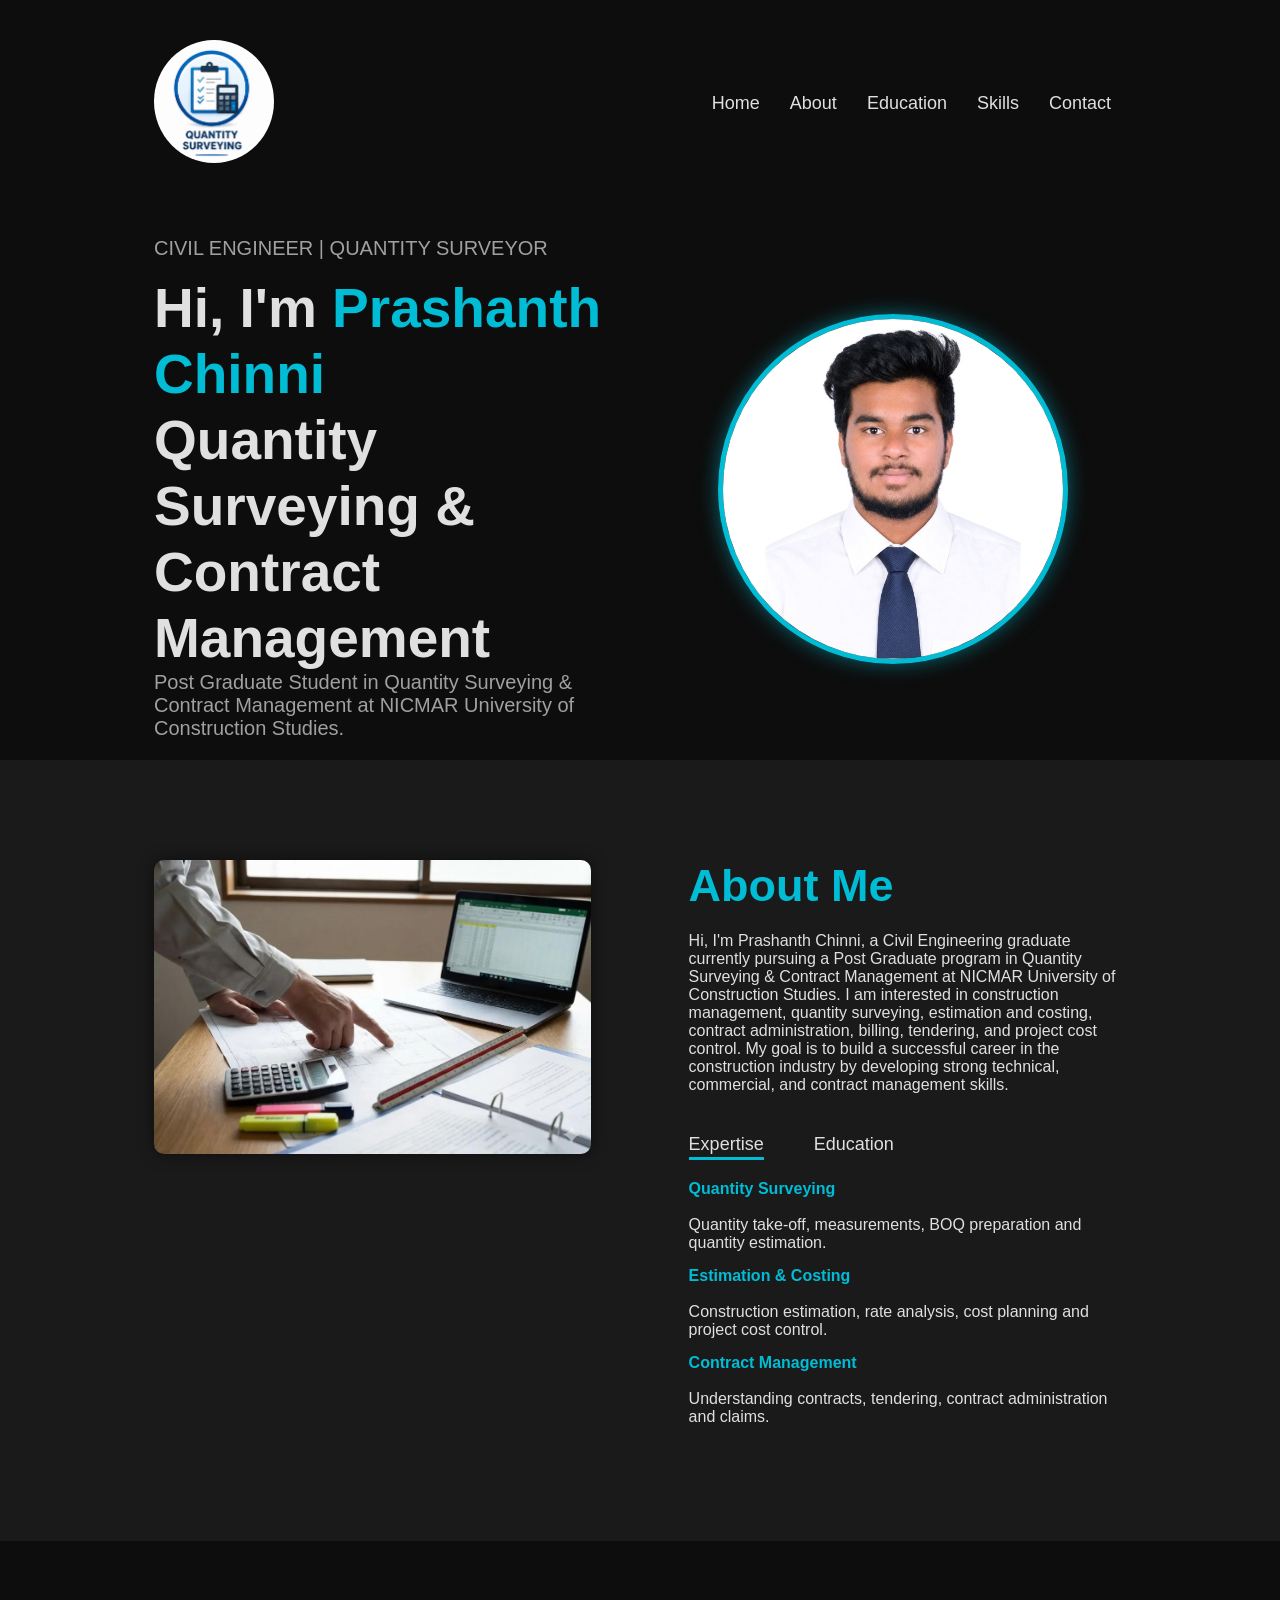
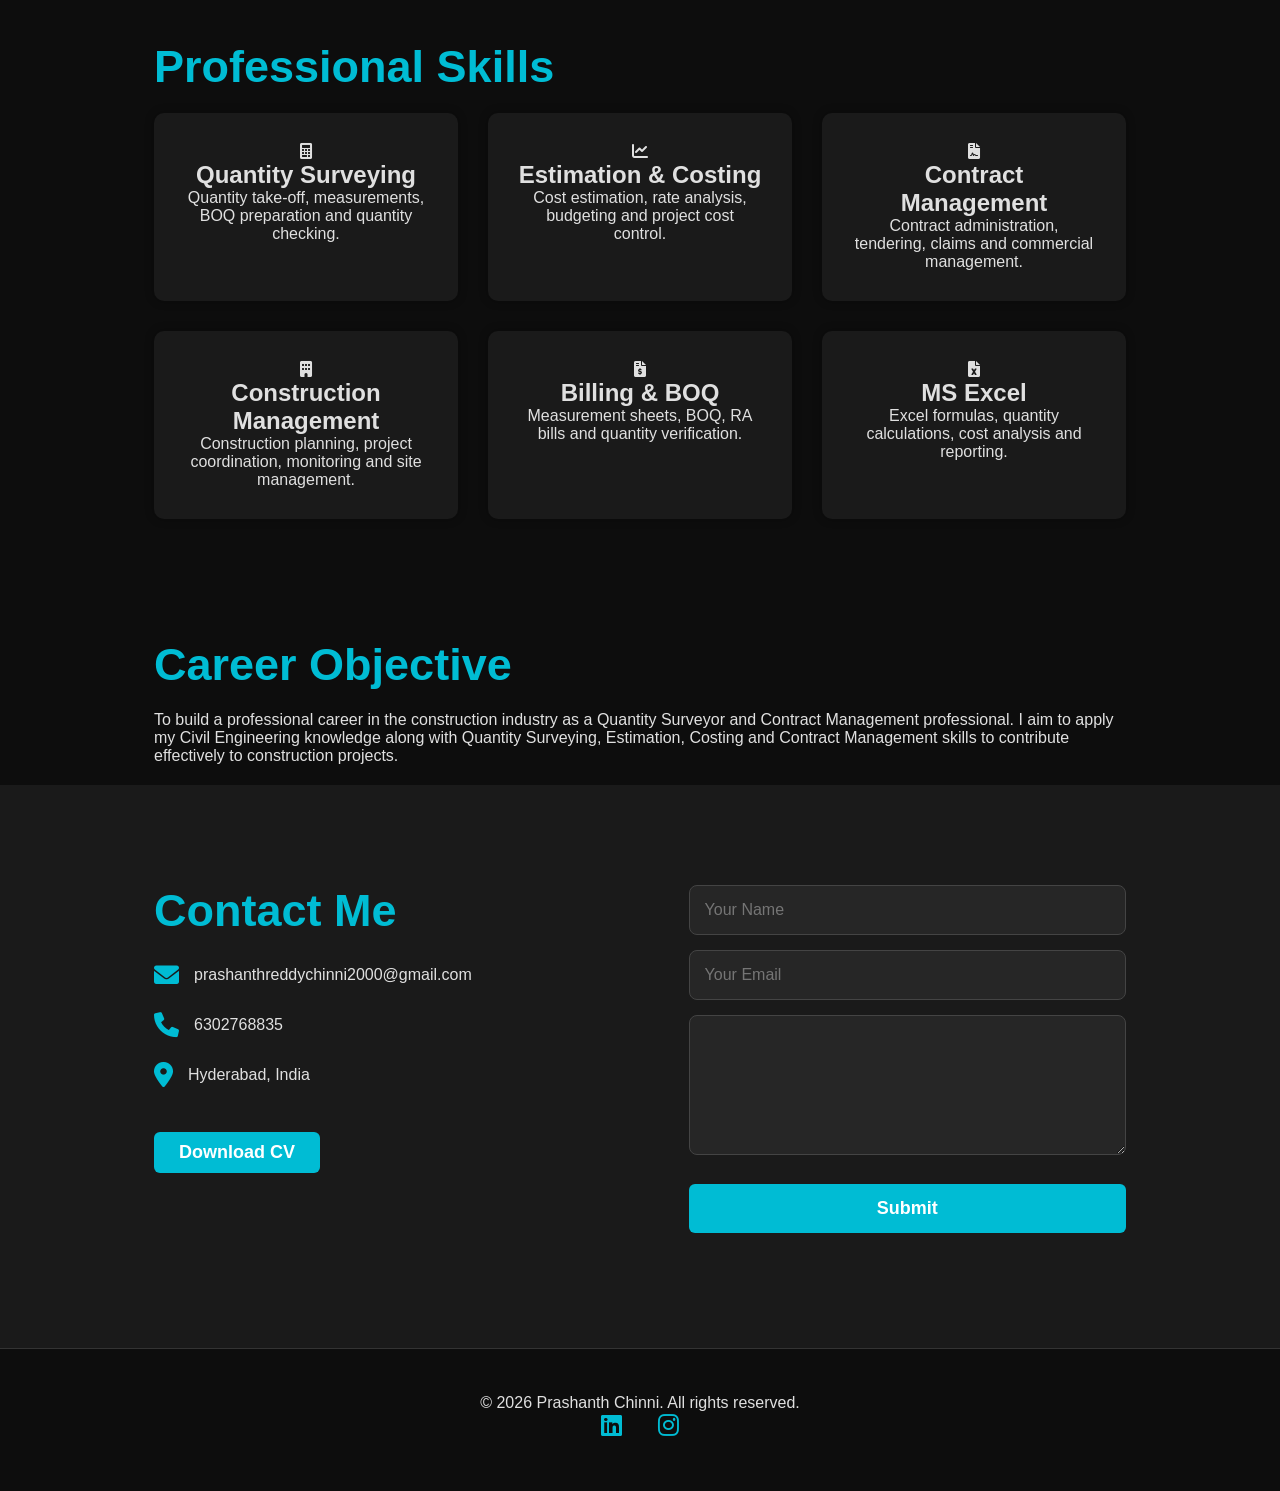
<file: index.html>
<!DOCTYPE html>
<html lang="en">
<head>
    <meta charset="UTF-8">
    <meta name="viewport" content="width=device-width, initial-scale=1.0">

    <title>Prashanth Chinni| Civil Engineer  | QSCM</title>

    <link rel="stylesheet" href="style.css">

    <link rel="stylesheet"
          href="https://cdnjs.cloudflare.com/ajax/libs/font-awesome/6.0.0-beta3/css/all.min.css">         
</head>
<body>
    <!-- ================= HEADER ================= -->
    <div id="header">
        <div class="container">
            <nav>
                <a href="#header" class="logo-link">
                    <img src="logo1.png"
                         class="logo"
                         alt="Prashanth Chinni Logo">
                </a>
                <ul id="sidemenu">
                    <li>
                        <a href="#header">Home</a>
                    </li>
                    <li>
                        <a href="#about">About</a>
                    </li>
                    <li>
                        <a href="#education">Education</a>
                    </li>
                    <li>
                        <a href="#skills">Skills</a>
                    </li>
                    <li>
                        <a href="#contact">Contact</a>
                    </li>
                    <i class="fa-solid fa-circle-xmark"
                       onclick="closemenu()">
                    </i>
                </ul>
                <i class="fa-solid fa-bars"
                   onclick="openmenu()"></i>
            </nav>
            <!-- HEADER CONTENT -->
            <div class="header-content">
                <div class="header-text">
                    <p>CIVIL ENGINEER | QUANTITY SURVEYOR</p>
                    <h1>
                        Hi, I'm
                        <span>Prashanth Chinni</span>
                        <br>
                        Quantity Surveying & Contract Management
                    </h1>

                    <p class="header-description">
                        Post Graduate Student in Quantity Surveying &
                        Contract Management at NICMAR University of
                        Construction Studies.
                    </p>

                </div>
                <div class="header-image">
                    <img src="my pic1.jpg.jpeg"
                         alt="Prashanth Chinni">
                </div>
            </div>
        </div>
    </div>
    <!-- ================= ABOUT ================= -->
    <div id="about">
        <div class="container">
            <div class="row">
                <div class="about-col-1">

                    <img src="civilpic.jpeg"
                         alt="Civil Engineering and Construction">

                </div>
                <div class="about-col-2">
                    <h2 class="sub-title">
                        About Me
                    </h2>
                    <p>

                        Hi, I'm Prashanth Chinni, a Civil Engineering
                        graduate currently pursuing a Post Graduate
                        program in Quantity Surveying & Contract
                        Management at NICMAR University of Construction
                        Studies.

                        I am interested in construction management,
                        quantity surveying, estimation and costing,
                        contract administration, billing, tendering,
                        and project cost control.

                        My goal is to build a successful career in the
                        construction industry by developing strong
                        technical, commercial, and contract management
                        skills.

                    </p>
                    <!-- TABS -->
                    <div class="tab-titles">
                        <p class="tab-links active-link"
                           onclick="opentab(event, 'expertise')">
                            Expertise
                        </p>

                        <p class="tab-links"
                           onclick="opentab(event, 'education-tab')">
                            Education
                        </p>
                    </div>
                    <!-- EXPERTISE -->
                    <div class="tab-contents active-tab"
                         id="expertise">
                        <ul>
                            <li>
                                <span>Quantity Surveying</span>
                                <br>
                                Quantity take-off, measurements,
                                BOQ preparation and quantity estimation.
                            </li>

                            <li>
                                <span>Estimation & Costing</span>
                                <br>
                                Construction estimation, rate analysis,
                                cost planning and project cost control.
                            </li>

                            <li>
                                <span>Contract Management</span>
                                <br>
                                Understanding contracts, tendering,
                                contract administration and claims.
                            </li>

                        </ul>

                    </div>
                    <!-- EDUCATION -->
                    <div class="tab-contents"
                         id="education-tab">
                        <ul>
                            <li>
                                <span>
                                    POST GRADUATE – QSCM
                                </span>
                                <br>
                                Quantity Surveying & Contract Management
                                <br>
                                NICMAR University of Construction Studies
                                <br>
                                Currently Pursuing

                            </li>


                            <li>

                                <span>
                                    B.TECH – CIVIL ENGINEERING
                                </span>

                                <br>

                                Mallareddy Institute of Technology
                                and Science

                                <br>

                                2019 – 2023

                            </li>


                            <li>

                                <span>
                                    INTERMEDIATE
                                </span>

                                <br>

                                Sri Chaitanya Junior College

                            </li>


                            <li>

                                <span>
                                    SSC
                                </span>

                                <br>

                                Brilliant Grammar High School

                            </li>

                        </ul>

                    </div>

                </div>

            </div>

        </div>

    </div>


    <!-- ================= SKILLS ================= -->

    <div id="skills">

        <div class="container">

            <h2 class="sub-title">
                Professional Skills
            </h2>


            <div class="skill-list">


                <div class="skill-item">

                    <i class="fa-solid fa-calculator"></i>

                    <h2>
                        Quantity Surveying
                    </h2>

                    <p>
                        Quantity take-off, measurements,
                        BOQ preparation and quantity checking.
                    </p>

                </div>


                <div class="skill-item">

                    <i class="fa-solid fa-chart-line"></i>

                    <h2>
                        Estimation & Costing
                    </h2>

                    <p>
                        Cost estimation, rate analysis,
                        budgeting and project cost control.
                    </p>

                </div>


                <div class="skill-item">

                    <i class="fa-solid fa-file-contract"></i>

                    <h2>
                        Contract Management
                    </h2>

                    <p>
                        Contract administration, tendering,
                        claims and commercial management.
                    </p>

                </div>


                <div class="skill-item">

                    <i class="fa-solid fa-building"></i>

                    <h2>
                        Construction Management
                    </h2>

                    <p>
                        Construction planning, project coordination,
                        monitoring and site management.
                    </p>

                </div>


                <div class="skill-item">

                    <i class="fa-solid fa-file-invoice-dollar"></i>

                    <h2>
                        Billing & BOQ
                    </h2>

                    <p>
                        Measurement sheets, BOQ, RA bills and
                        quantity verification.
                    </p>

                </div>


                <div class="skill-item">

                    <i class="fa-solid fa-file-excel"></i>

                    <h2>
                        MS Excel
                    </h2>

                    <p>
                        Excel formulas, quantity calculations,
                        cost analysis and reporting.
                    </p>

                </div>

            </div>

        </div>

    </div>
    <!-- ================= CAREER OBJECTIVE ================= -->
    <div id="career">

        <div class="container">

            <h2 class="sub-title">
                Career Objective
            </h2>
            <p>
                To build a professional career in the construction
                industry as a Quantity Surveyor and Contract Management
                professional. I aim to apply my Civil Engineering
                knowledge along with Quantity Surveying, Estimation,
                Costing and Contract Management skills to contribute
                effectively to construction projects.
            </p>
        </div>

    </div>
    <!-- ================= CONTACT ================= -->
    <div id="contact">

        <div class="container">

            <div class="row">
                <div class="contact-left">
                    <h2 class="sub-title">
                        Contact Me
                    </h2>

                    <p>
                        <i class="fa-solid fa-envelope"></i>

                        prashanthreddychinni2000@gmail.com
                    </p>

                    <p>
                        <i class="fa-solid fa-phone"></i>

                        6302768835
                    </p>

                    <p>
                        <i class="fa-solid fa-location-dot"></i>

                        Hyderabad, India
                    </p>

                    <a href="Prashanth-Civil-Resume.pdf"
                       class="btn cv-btn"
                       download>
                        Download CV
                    </a>
                </div>

                <div class="contact-right">
                    <form name="submit-to-google-sheet">

                        <input type="text"
                               name="Name"
                               placeholder="Your Name"
                               required>

                        <input type="email"
                               name="Email"
                               placeholder="Your Email"
                               required>

                        <textarea name="Message"
                                  rows="6"
                                  placeholder="Your Message">
                        </textarea>

                        <button type="submit"
                                class="btn submit-btn">
                            Submit
                        </button>
                    </form>
                    <span id="msg"></span>
                </div>
            </div>
        </div>
    </div>
    <!-- ================= FOOTER ================= -->
    <footer>
        <div class="container">
            <p>
                &copy; 2026 Prashanth Chinni.
                All rights reserved.
            </p>

            <div class="social-icons">
                <a href="https://www.linkedin.com/in/prashanthreddy-chinni-0665932b2"
                   target="_blank"
                   aria-label="LinkedIn Profile">

                    <i class="fab fa-linkedin"></i>
                </a>

                <a href="https://www.instagram.com/prashanthreddy_7"
                   target="_blank"
                   aria-label="Instagram Profile">

                    <i class="fab fa-instagram"></i>
                </a>
            </div>
        </div>
    </footer>
    <!-- ================= JAVASCRIPT ================= -->
    <script>
        var tablinks =
            document.getElementsByClassName("tab-links");

        var tabcontents =
            document.getElementsByClassName("tab-contents");
        function opentab(event, tabname) {

            for (tablink of tablinks) {

                tablink.classList.remove("active-link");

            }
            for (tabcontent of tabcontents) {

                tabcontent.classList.remove("active-tab");
            }
            event.currentTarget.classList.add("active-link");

            document.getElementById(tabname)
                    .classList.add("active-tab");
        }
        /* Mobile Menu */
        var sidemenu =
            document.getElementById("sidemenu");
        function openmenu() {

            sidemenu.style.right = "0";
        }
        function closemenu() {
            sidemenu.style.right = "-250px";
        }
    </script>
</body>
</html>
</file>
<file: style.css>
/* General styles */
* {
    margin: 0;
    padding: 0;
    box-sizing: border-box;
}

html {
    scroll-behavior: smooth;
}

body {
    background-color: #0d0d0d;
    color: #e0e0e0;
    font-family: 'Segoe UI', Tahoma, Geneva, Verdana, sans-serif;
}

a {
    text-decoration: none;
    color: inherit;
}

.container {
    max-width: 1100px;
    margin: 0 auto;
    padding: 20px 5%;
}

/* Header Section */
#header {
    width: 100%;
    min-height: 80vh;
    background-color: #0d0d0d;
}

nav {
    display: flex;
    justify-content: space-between;
    align-items: center;
    flex-wrap: wrap;
    padding: 20px 0;
}

.logo {
    width: 120px;
    border-radius: 70%;
}

nav ul {
    list-style: none;
    display: flex;
    align-items: center;
}

nav ul li {
    margin: 0 15px;
}

nav ul li a {
    font-size: 18px;
    position: relative;
    padding-bottom: 5px;
}

nav ul li a::after {
    content: '';
    width: 0;
    height: 3px;
    background: #00bcd4; /* A vibrant teal */
    position: absolute;
    left: 0;
    bottom: 0;
    transition: width 0.5s;
}

nav ul li a:hover::after,
nav ul li a.active-link::after {
    width: 100%;
}

.header-content {
    display: flex;
    flex-direction: row;
    justify-content: space-between;
    align-items: center;
    gap: 40px;
    padding-top: 50px;
    flex-wrap: wrap;
}

.header-text {
    flex: 1;
    min-width: 300px;
}

.header-text p {
    font-size: 20px;
    color: #a0a0a0;
}

.header-text h1 {
    font-size: 55px;
    margin-top: 15px;
    line-height: 1.2;
}

.header-text h1 span {
    color: #00bcd4;
}

.header-image {
    flex: 1;
    display: flex;
    justify-content: center;
    align-items: center;
}

.header-image img {
    width: 350px;
    height: 350px;
    object-fit: cover;
    border: 5px solid #00bcd4;
    border-radius: 50%;
    box-shadow: 0 0 20px rgba(0, 188, 212, 0.5);
}

/* About Section */
#about {
    padding: 80px 0;
    background-color: #1a1a1a;
}

.row {
    display: flex;
    justify-content: space-between;
    flex-wrap: wrap;
    gap: 40px;
}

.about-col-1, .about-col-2 {
    flex-basis: 45%;
    min-width: 300px;
}

.about-col-1 img {
    width: 100%;
    height: auto;
    border-radius: 10px;
    box-shadow: 0 0 15px rgba(0, 0, 0, 0.5);
}

.sub-title {
    font-size: 45px;
    font-weight: 600;
    color: #00bcd4;
    margin-bottom: 20px;
}

.tab-titles {
    display: flex;
    margin: 40px 0 20px;
}

.tab-links {
    margin-right: 50px;
    font-size: 18px;
    font-weight: 500;
    cursor: pointer;
    position: relative;
    padding-bottom: 5px;
}

.tab-links::after {
    content: '';
    width: 0;
    height: 3px;
    background: #00bcd4;
    position: absolute;
    left: 0;
    bottom: 0;
    transition: width 0.5s;
}

.tab-links.active-link::after {
    width: 100%;
}

.tab-contents {
    display: none;
}

.tab-contents.active-tab {
    display: block;
}

.tab-contents ul li {
    list-style: none;
    margin: 15px 0;
}

.tab-contents ul li span {
    color: #00bcd4;
    font-size: 16px;
    font-weight: bold;
    display: block;
}

/* Skills Section */
#skills {
    padding: 80px 0;
    background-color: #0d0d0d;
}

.skill-list {
    display: grid;
    grid-template-columns: repeat(auto-fit, minmax(250px, 1fr));
    gap: 30px;
}

.skill-item {
    background: #1a1a1a;
    padding: 30px;
    text-align: center;
    border-radius: 10px;
    box-shadow: 0 0 10px rgba(0, 0, 0, 0.3);
    transition: transform 0.3s ease-in-out;
}

.skill-item:hover {
    transform: translateY(-10px);
}

.skill-item h1 {
    font-size: 30px;
    color: #00bcd4;
}

/* Contact Section */
#contact {
    padding: 80px 0;
    background-color: #1a1a1a;
}

.contact-left, .contact-right {
    flex-basis: 45%;
    min-width: 300px;
}

.contact-left p {
    margin: 25px 0;
    display: flex;
    align-items: center;
}

.contact-left p i {
    color: #00bcd4;
    margin-right: 15px;
    font-size: 25px;
}

.btn {
    background: #00bcd4;
    color: white;
    padding: 14px 20px;
    border-radius: 6px;
    font-size: 18px;
    font-weight: bold;
    display: inline-block;
    transition: background-color 0.3s;
    border: none;
    cursor: pointer;
}

.btn:hover {
    background: #0097a7;
}

.cv-btn {
    margin-top: 20px;
    padding: 10px 25px;
}

.contact-right form {
    width: 100%;
}

form input, form textarea {
    width: 100%;
    border: 1px solid #444;
    background: #262626;
    padding: 15px;
    margin-bottom: 15px;
    color: #fff;
    font-size: 16px;
    border-radius: 8px;
}

.submit-btn {
    width: 100%;
    margin-top: 10px;
}

#msg {
    color: #28a745;
    margin-top: 10px;
    display: block;
}

/* Footer Section */
footer {
    background-color: #0d0d0d;
    text-align: center;
    padding: 25px 0;
    border-top: 1px solid #333;
}

.social-icons a {
    color: #00bcd4;
    margin: 0 15px;
    font-size: 24px;
    transition: transform 0.3s;
}

.social-icons a:hover {
    transform: scale(1.2);
}

/* Media Queries for Responsiveness */
nav .fa-solid {
    display: none;
    font-size: 25px;
    cursor: pointer;
}

@media (max-width: 768px) {
    .header-content {
        flex-direction: column-reverse;
        text-align: center;
    }
    .header-image img {
        width: 250px;
        height: 250px;
        margin-bottom: 20px;
    }
    .header-text h1 {
        font-size: 40px;
    }
    .row {
        flex-direction: column;
    }
    .about-col-1 img {
        margin-bottom: 30px;
    }
    .about-col-1, .about-col-2, .contact-left, .contact-right {
        flex-basis: 100%;
    }
    .sub-title {
        font-size: 35px;
    }
    nav ul {
        background: #00bcd4;
        position: fixed;
        top: 0;
        right: -200px;
        width: 200px;
        height: 100vh;
        padding-top: 50px;
        z-index: 2;
        flex-direction: column;
        transition: right 0.5s;
    }
    nav ul li {
        display: block;
        margin: 25px;
    }
    nav .fa-solid {
        display: block;
    }
    .fa-circle-xmark {
        position: absolute;
        top: 25px;
        left: 25px;
    }
}
#msg {
    display: block;
    margin-top: 15px;
    color: #61b752;
    font-size: 15px;
    font-weight: 500;
}

.submit-btn:disabled {
    opacity: 0.7;
    cursor: not-allowed;
}
</file>
